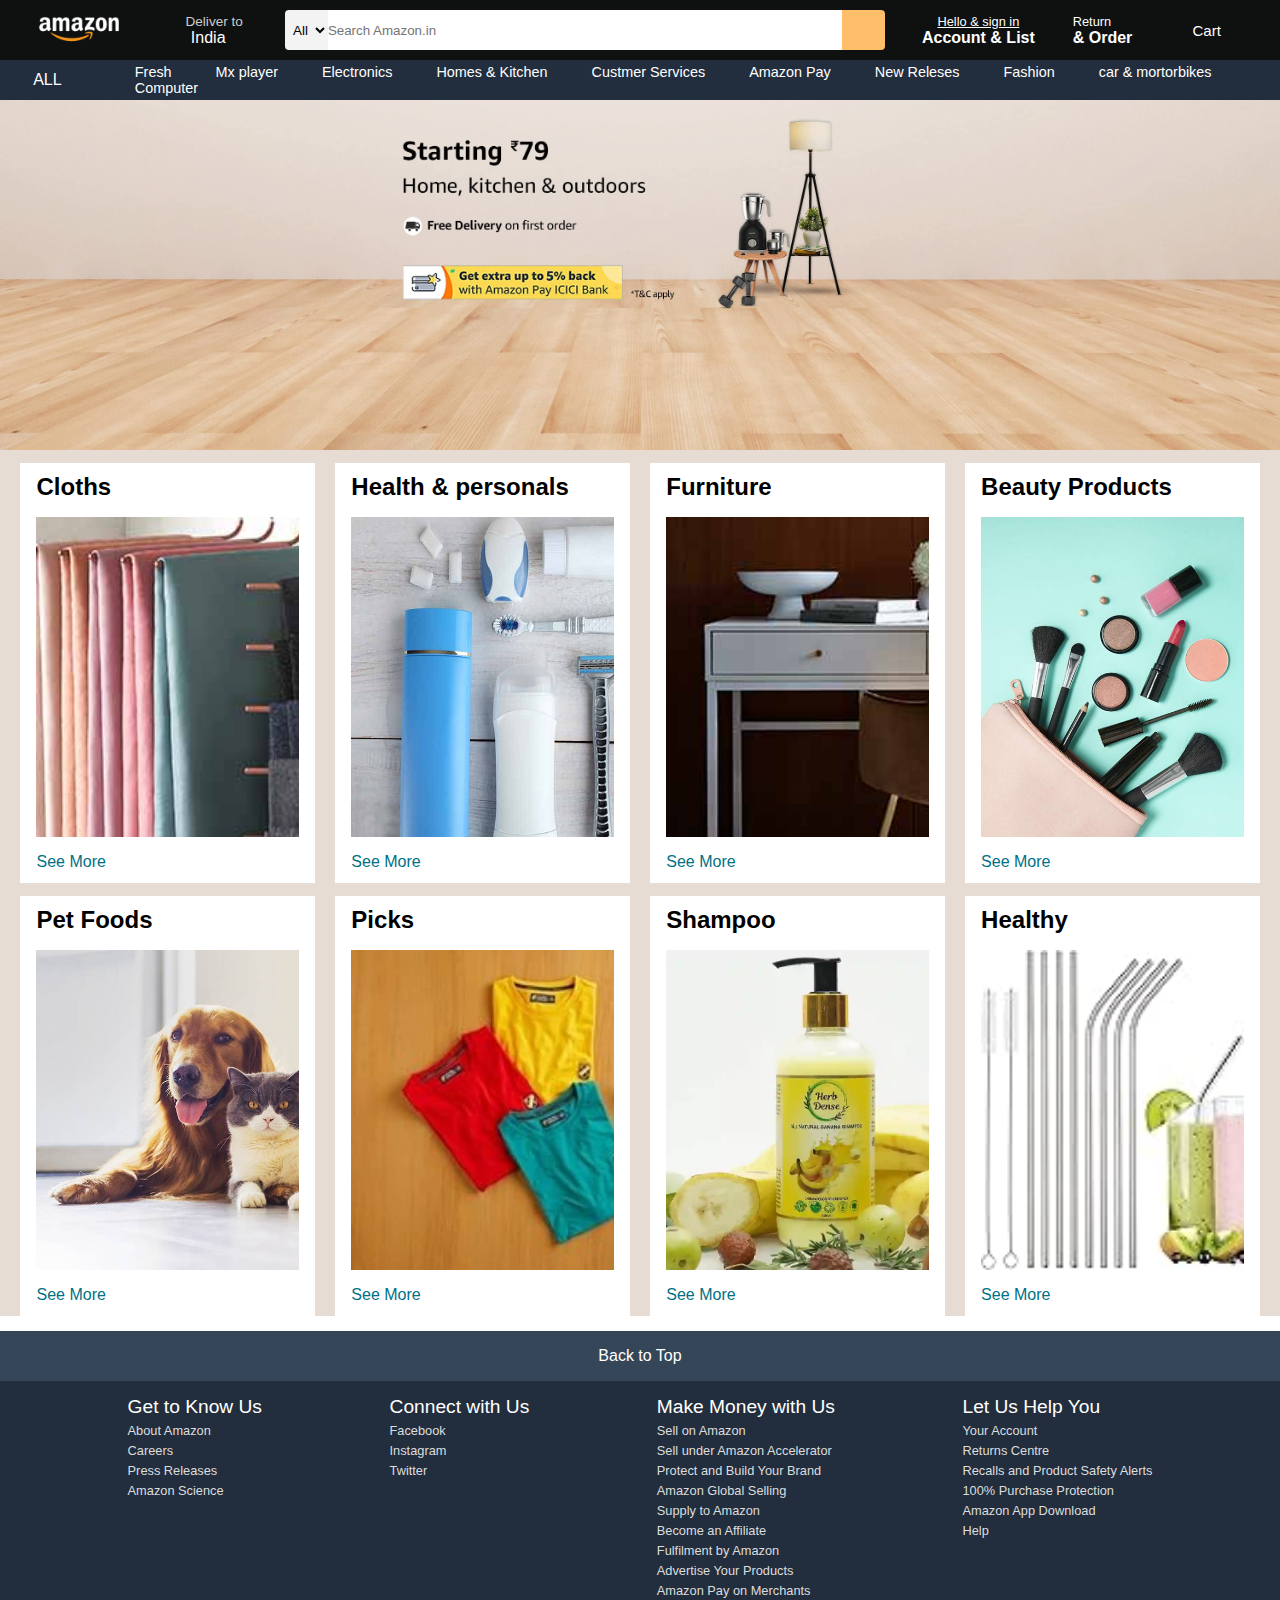
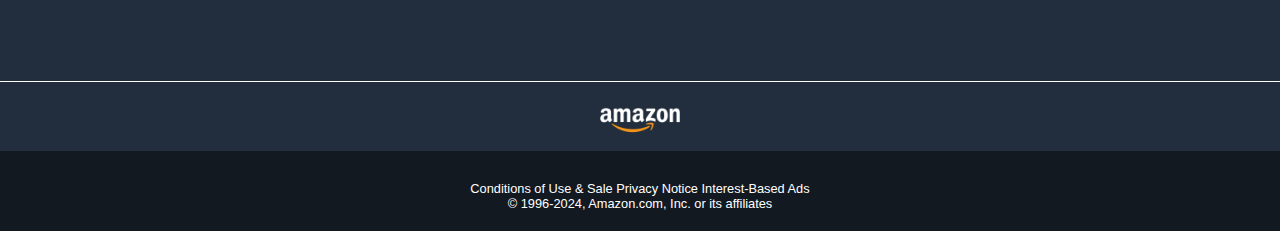
<file: index.html>
<!DOCTYPE html>
<html lang="en">
<head>
    <meta charset="UTF-8">
    <meta name="viewport" content="width=device-width, initial-scale=1.0">
    <title>Amazon</title>
    <link rel="stylesheet" href="https://cdnjs.cloudflare.com/ajax/libs/font-awesome/6.6.0/css/all.min.css" integrity="sha512-Kc323vGBEqzTmouAECnVceyQqyqdsSiqLQISBL29aUW4U/M7pSPA/gEUZQqv1cwx4OnYxTxve5UMg5GT6L4JJg==" crossorigin="anonymous" referrerpolicy="no-referrer" />
    <link rel="stylesheet" href="style.css">
</head>
<body>
    <header>
        <div class="navbar">
            <div class="nav-logo border">
                <div class="logo">
                    
                </div>
            </div>
            <div class="nav-address border">
                <p class="addfirst">Deliver to</p>
                <div class="nav-add1">
                    <i class="fa-solid fa-location-dot"></i>
                    <p class="addsec">India</p>
                </div>
            </div>
            
            <div class="nav-search">
                <select class="search-select">
                    <option>All</option>
                </select>
                <input class="search-input" placeholder="Search Amazon.in">
                <div class="search-icon">
                    <i  class="fa-solid fa-magnifying-glass"></i>
                </div>
            </div>
           <div class="nav-box4 border">
             <p class="line1"><a class="anker" href="login.html">Hello & sign in</a></p>
             <p class="line2">Account & List</p>
           </div>
            <div class="box5 border">
                <p class="line1">Return</p>
                <p class="line2">& Order</p>
            </div>
            <div class="box6 border">
                <i  class="fa-solid fa-cart-shopping"></i>
                <p  >Cart</p>
            </div>
            
        </div>
         
       <div class="panel">
        <div class="panel-all">
            <i class="fa-solid fa-list"></i>
            ALL
        </div>
        <div class="panel-ops">
            <p>Fresh</p>
            <p>Mx player</p>
            <p>Electronics</p>
            <p>Homes & Kitchen</p>
            <p>Custmer Services</p>
            <p>Amazon Pay</p>
            <p>New Releses</p>
            <p>Fashion</p>
            <p>car & mortorbikes</p>
            <p>Computer</p>

        </div>
       </div>

    </header>

    <div class="hero-section">

    </div>

    <div class="shop-section">
        <div class="bx1 bx">
            <div class="box-content">
                <h2>Cloths</h2>
                <div class="im-1" style="background-image: url('Images/p1.jpg');"></div>
                <p>See More</p>
            </div>
            
        </div>
        <div class="bx1 bx" >
            <div class="box-content">
                <h2> Health & personals </h2>
                <div class="im-1" style="background-image: url('Images/p2.jpg');"></div>
                <p>See More</p>
            </div>
        </div>
        <div class="bx1 bx" bx>
            <div class="box-content">
                <h2>Furniture</h2>
                <div class="im-1" style="background-image: url('Images/p3.jpg');"></div>
                <p>See More</p>
            </div>
        </div>
        <div class="bx1 bx">
            <div class="box-content">
                <h2>Beauty Products</h2>
                <div class="im-1" style="background-image: url('Images/p4.jpg');"></div>
                <p>See More</p>
            </div>
        </div>
        <div class="bx1 bx">
            <div class="box-content">
                <h2> Pet Foods </h2>
                <div class="im-1" style="background-image: url('Images/p5.jpg');"></div>
                <p>See More</p>
            </div>
            
        </div>
        <div class="bx1 bx" >
            <div class="box-content">
                <h2>Picks</h2>
                <div class="im-1" style="background-image: url('Images/p6.jpg');"></div>
                <p>See More</p>
            </div>
        </div>
        <div class="bx1 bx" bx>
            <div class="box-content">
                <h2>Shampoo</h2>
                <div class="im-1" style="background-image: url('Images/p7.jpg');"></div>
                <p>See More</p>
            </div>
        </div>
        <div class="bx1 bx">
            <div class="box-content">
                <h2>Healthy</h2>
                <div class="im-1" style="background-image: url('Images/p8.jpg');"></div>
                <p>See More</p>
            </div>
        </div>
    </div>

    <footer>
        <div class="f1">
            <p style="color: white;">Back to Top</p>
        </div>
        <div class="f2">
            <ul>
                <p>Get to Know Us</p>
                <a>About Amazon</a>
                <a>Careers</a>
                <a>Press Releases</a>
                <a>Amazon Science</a>
            
            </ul>
            <ul>
                <p>Connect with Us</p>
                <a>Facebook</a>
                <a>Instagram</a>
                <a>Twitter</a>
                
            </ul>
            <ul>
                <p>Make Money with Us</p>
                <a>Sell on Amazon</a>
                <a>Sell under Amazon Accelerator</a>
                <a>Protect and Build Your Brand</a>
                <a>Amazon Global Selling</a>
                <a>Supply to Amazon</a>
                <a>Become an Affiliate</a>
                <a>Fulfilment by Amazon</a>
                <a>Advertise Your Products</a>
                <a>Amazon Pay on Merchants</a>
                
            </ul>
            <ul>
                <p>Let Us Help You</p>
                <a>Your Account</a>
                <a>Returns Centre</a>
                <a>Recalls and Product Safety Alerts</a>
                <a>100% Purchase Protection</a>
                <a>Amazon App Download</a>
                <a>Help</a>
            </ul>
        </div>

        <div class="f3">
            <div class="logo">

            </div>
        </div>
        <div class="f4">
            <div class="page">
                <a>Conditions of Use & Sale</a>
                <a>Privacy Notice</a>
                <a>Interest-Based Ads</a>
            </div>
            <div class="copy">
                <p>© 1996-2024, Amazon.com, Inc. or its affiliates</p>
            </div>
        </div>
    </footer>
   
</body>
</html>
</file>
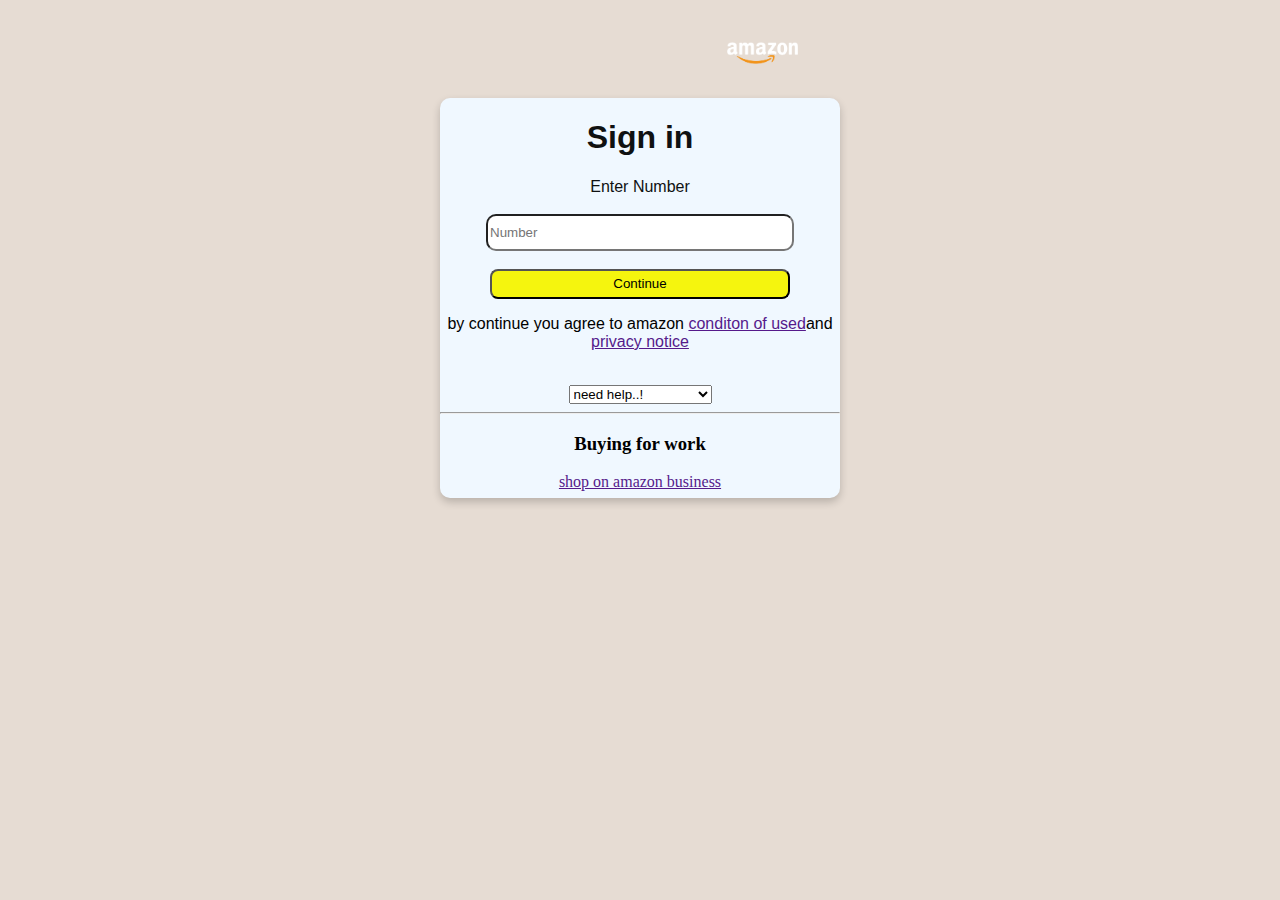
<file: login.html>
<!DOCTYPE html>
<html lang="en">
<head>
    <meta charset="UTF-8">
    <meta name="viewport" content="width=device-width, initial-scale=1.0">
    <title>login page</title>
    <link rel="stylesheet" href="https://cdnjs.cloudflare.com/ajax/libs/font-awesome/6.6.0/css/all.min.css" integrity="sha512-Kc323vGBEqzTmouAECnVceyQqyqdsSiqLQISBL29aUW4U/M7pSPA/gEUZQqv1cwx4OnYxTxve5UMg5GT6L4JJg==" crossorigin="anonymous" referrerpolicy="no-referrer" />
    <link rel="stylesheet" href="login.css">
</head>
<body>
    <script>
        function validate() {
            // Get the value of the input field
            const number = document.getElementById("n1").value.trim();

            // Check if the input field is empty
            if (number === "" ) {
                alert("Please enter an number ");
                return false; // Prevents form submission
            }
            else if(number.length<10 || number.length>10){
                alert("Enter the valid number ");
                return false ;

            }

            else if(isNaN(number)){
                alert("Enter the valid number ");
                return false ;
            }

            // Success message (optional)
            alert("Form submitted successfully!");
            return true;
        }
    </script>
    <div class="container">
        <div class="logo">
           
        </div>

    </div>

    <div class="main-section">
        <div class="form" >
            <h1>Sign in</h1>
            <label for="">Enter Number</label> <br><br>
            <input type="text" placeholder="Number " id="n1" > <br><br>
            <button type="button" onclick="validate()" >Continue</button><br>
            <p>by continue you agree to amazon <a href="">conditon of used</a>and <a href="">privacy notice</a></p><br>
            <select name="" id="">
                <option value="text"><a href="">need help..!</a></option>
                <option value=""><a href="">forgot password</a></option>
                <option value=""><a href="">other help for sing in</a></option>
            </select>
            <hr>
            <h3>Buying for work</h3>
            <a href="">shop on amazon business</a>

        </div>
    </div>
    
</body>
</html>
</file>
<file: style.css>
*{
    margin: 0;
    padding: 0;
    font-family: Arial;
    box-sizing: border-box;
}

/** navbar **/
.navbar{
    height: 60px;
    background-color: #0f1111;
    color: white;
    display: flex;
    align-items: center;
    justify-content: space-evenly;
    
    
}

.nav-logo{
    height: 60px;
    width: 100px;
}

.logo{
    background-image: url("Images/amazon_logo.png");
    background-size: cover;
    height: 50px;
    width: 100%;
}

.border{
    border: 1.5px solid transparent;
}

.border:hover{
    border: 1.5px solid white;
}

.nav-address{
    height: 50px;
    width: 100px;
    justify-items: center;
    align-content: center;
    
  
}

.addfirst{
    color: #cccccc;
    font-size: 0.85rem;
    margin-left: 15px;

}

.addsec{
    color: white;
    font-weight: 600px;
    margin-left: 3px;
}

.nav-add1{
    display: flex;
    
}
  /* search bar */

.nav-search{
    height: 40px;
    width: 600px;
    background-color:transparent;
    display: flex;
    align-items: center;
    justify-content: center;

}

.nav-search:hover{
    border: 3px solid orange;
}

.search-icon{
    height: 40px;
    width: 50px;
    background-color: #ffbe69;
    text-align: center;
    align-content: center;
    border-top-right-radius: 4px;
    border-bottom-right-radius: 4px;
    
    
    
}

.search-select{
    height: 40px;
    width: 50px;
    border: none;
    background-color: #f3f3f3;
    text-align: center;
    border-top-left-radius: 4px;
    border-bottom-left-radius: 4px;
   
    

}

.search-input{
    height: 40px;
    width: 100%;
    border: none;

}

/* next box 4 */

.nav-box4{
    height: 50px;
    width: 130px;
    justify-items: center;
    align-content: center;
}

.line1{
    font-size: 0.80rem;
    color: #ffffff;
}

.line2{
    font-size: 1rem;
    font-weight: 600;
    color: #ffffff;
}

/* box6 */

.box6{
    height: 50px;
    width: 90px;
    display: flex;
    justify-content: center;
    align-items: center;
} 

.box6 i {
    font-size: 35px;
}

.box6 p {
    font-size: 15px;
}

/* panel  */

.panel{
    height: 40px;
    background-color: #222e3d;
    display: flex;
    color: white;
    align-items: center;
    justify-content: space-evenly;
}

.panel-ops p {
    display: inline;
    margin-left: 40px;
    
}

.panel-ops{
    width: 90%;
    font-size: 0.90rem;
    
}

/* her0 section */

 .hero-section{
    background-image: url("Images/hero.jpg");
    background-size: cover;
    height: 350px;
 }

 /* shop section */

 .shop-section{
    display: flex;
    flex-wrap: wrap;
    justify-content: space-evenly;
    background-color: #e6dcd3;
  
 }
 
 .bx{
   /* border: 2px solid black; */
    height: 420px;
    width: 23%;
    background-color: white;
    margin-top: 13px;
    position: relative;
    padding: 20px 0 px 15px;
    
 }

 .im-1{
    height: 320px;
    margin-top: 1rem;
    margin-bottom: 1rem;
    background-size: cover;
 }
    
 .box-content{
    margin-left: 1rem;
    margin-right:1rem ;
    margin-top: 10px;
 }
 
 .box-content p {

    color: #007185;
 }

 /* footer */

 .f1{
    height: 50px;
    background-color: #364659;
    margin-top: 15px;
    text-align: center;
    align-content: center;
 }

 .f1:hover{
    cursor: pointer;
    opacity: 0.8;
 }

 .f2{
    background-color: #222e3d;
    height: 300px;
    display: flex;
    justify-content: space-evenly;
 }

 ul a {
    display: block;
    color: #DDDDDD;
    font-size: 0.8rem;
    margin-top: 5px;
 }

 ul p {
    color: white;
    font-size: 1.2rem;
    margin-top: 15px;
 }

.f3{
    background-color:#222e3d;
    border-top: 1px solid white;
    height: 70px;
    display: flex;
    justify-content: center;
    align-items: center;

}

.logo{
    background-image: url("Images/amazon_logo.png");
    background-size: cover;
    height: 50px;
    width: 100px;
    
    
}

.f4{
    background-color: #131921;
    height: 80px;
    color: white;
    
}

.page{
   font-size: 0.8rem;
   text-align: center;
   padding-top: 30px;
}

.copy{
    font-size: 0.8rem;
    text-align: center;

}

.anker{
    color: white;
}
</file>
<file: login.css>
.container{
    height: 5rem;
    width: 100%;
    background-color: #e6dcd3;
    display: flex;
    align-items: center;
    
    
}

.logo{
   
    background-image: url(Images/amazon_logo.png);
    background-size: contain; /* adjust within the height and width */
    background-repeat: no-repeat;
    height: 50px;
    width: 100%;
    margin-top:10px ;
    margin-left: 710px;
    


}
.main-section{
    width: 100%;
    height: 450px;
    display: flex;
    justify-content: center;
}

.form{
    height: 400px;
    width: 400px;
    /* border: 0.1px solid black; */
    border-radius: 10px;
    text-align: center;
    margin-top: 10px;
    background-color: aliceblue;
    box-shadow: 0 4px 8px 0 rgba(0, 0, 0, 0.2);
    
}

h1{
    color: #0F1111;
    font-family: Arial, Helvetica, sans-serif;
}
label{
    color: #0F1111;
    font-family: Arial, Helvetica, sans-serif;
    font-weight: 50px;
}

input{
    width: 300px;
    height: 31px;
    border-radius: 10px;
}
button{
    height: 30px;
    width: 300px;
    border-radius: 8px;
    background-color: rgba(245, 245, 6, 0.968);

}
p{
    font-family: Arial, Helvetica, sans-serif;
}

button:hover{
    cursor: pointer;
}

body{
    background-color: #e6dcd3;
}
</file>
